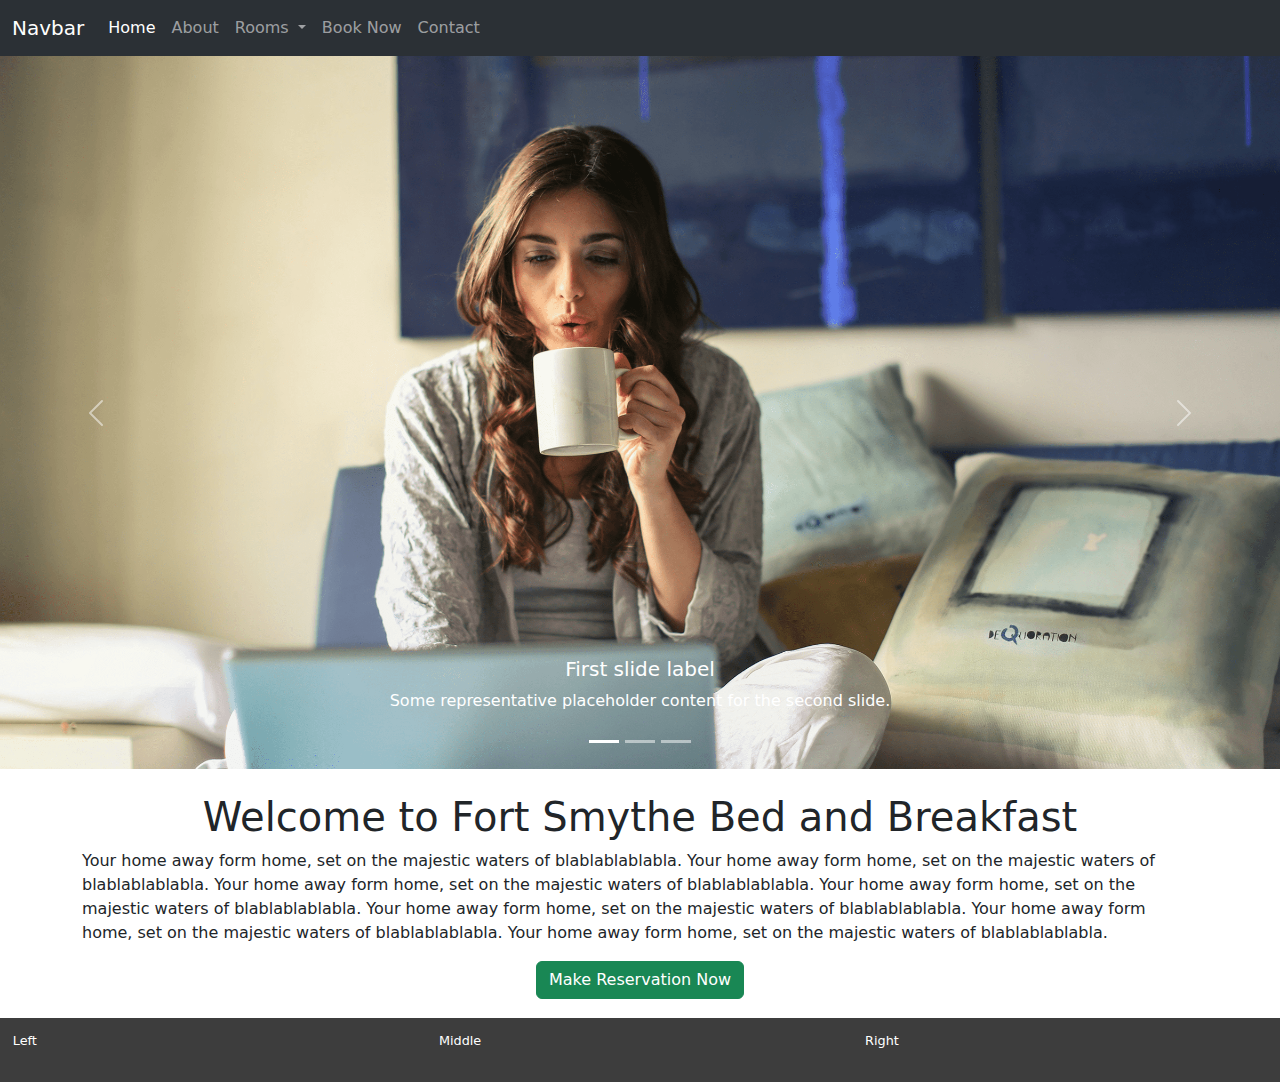
<file: bookings/static/index.html>
<!doctype html>
<html lang="en">

<head>
    <!-- Required meta tags -->
    <meta charset="utf-8">
    <meta name="viewport" content="width=device-width, initial-scale=1" shrink-to-fit="no">
    <title>My nice page</title>
    <link href="https://cdn.jsdelivr.net/npm/bootstrap@5.3.3/dist/css/bootstrap.min.css" rel="stylesheet"
        integrity="sha384-QWTKZyjpPEjISv5WaRU9OFeRpok6YctnYmDr5pNlyT2bRjXh0JMhjY6hW+ALEwIH" crossorigin="anonymous">
    <style>
        .my-footer {
            height: 5em;
            background-color: #3d3d3d;
            color: #FFFFFF;
            font-size: 80%;
            margin-top: 1.5em;
            padding: 1em;
        }
    </style>
</head>

<body>

    <nav class="navbar bg-dark navbar-expand-lg bg-body-tertiary" data-bs-theme="dark">
        <div class="container-fluid">
            <a class="navbar-brand" href="#">Navbar</a>
            <button class="navbar-toggler" type="button" data-bs-toggle="collapse"
                data-bs-target="#navbarSupportedContent" aria-controls="navbarSupportedContent" aria-expanded="false"
                aria-label="Toggle navigation">
                <span class="navbar-toggler-icon"></span>
            </button>
            <div class="collapse navbar-collapse" id="navbarSupportedContent">
                <ul class="navbar-nav me-auto mb-2 mb-lg-0">
                    <li class="nav-item">
                        <a class="nav-link active" aria-current="page" href="/">Home</a>
                    </li>
                    <li class="nav-item">
                        <a class="nav-link" href="/about">About</a>
                    </li>
                    <li class="nav-item dropdown">
                        <a class="nav-link dropdown-toggle" href="#" role="button" data-bs-toggle="dropdown"
                            aria-expanded="false">
                            Rooms
                        </a>
                        <ul class="dropdown-menu">
                            <li><a class="dropdown-item" href="/rooms/generals-quarters">Generals' Quarters</a></li>
                            <li><a class="dropdown-item" href="/rooms/majors-suite">Major's Suite</a></li>
                        </ul>
                    </li>
                    <li class="nav-item">
                        <a class="nav-link" href="/make-reservation" aria-disabled="true">Book Now</a>
                    </li>
                    <li class="nav-item">
                        <a class="nav-link" href="/contact" aria-disabled="true">Contact</a>
                    </li>
                </ul>
            </div>
        </div>
    </nav>

    <div id="main-carousel" class="carousel slide">

        <div class="carousel-indicators">
            <button type="button" data-bs-target="#main-carousel" data-bs-slide-to="0" class="active"
                aria-current="true" aria-label="Slide 1"></button>
            <button type="button" data-bs-target="#main-carousel" data-bs-slide-to="1" aria-label="Slide 2"></button>
            <button type="button" data-bs-target="#main-carousel" data-bs-slide-to="2" aria-label="Slide 3"></button>
        </div>


        <div class="carousel-inner">
            <div class="carousel-item active">
                <img src="images/woman-laptop.png" class="d-block w-100" alt="Woman and  laptop">
                <div class="carousel-caption d-none d-md-block">
                    <h5>First slide label</h5>
                    <p>Some representative placeholder content for the second slide.</p>
                </div>

            </div>
            <div class="carousel-item">
                <img src="images/tray.png" class="d-block w-100" alt="Tray and coffee">
                <div class="carousel-caption d-none d-md-block">
                    <h5>Second slide label</h5>
                    <p>Some representative placeholder content for the second slide.</p>
                </div>
            </div>
            <div class="carousel-item">
                <img src="images/outside.png" class="d-block w-100" alt="Outside">
                <div class="carousel-caption d-none d-md-block">
                    <h5>Third slide label</h5>
                    <p>Some representative placeholder content for the second slide.</p>
                </div>
            </div>
        </div>
        <button class="carousel-control-prev" type="button" data-bs-target="#main-carousel" data-bs-slide="prev">
            <span class="carousel-control-prev-icon" aria-hidden="true"></span>
            <span class="visually-hidden">Previous</span>
        </button>
        <button class="carousel-control-next" type="button" data-bs-target="#main-carousel" data-bs-slide="next">
            <span class="carousel-control-next-icon" aria-hidden="true"></span>
            <span class="visually-hidden">Next</span>
        </button>
    </div>

    <div class="container">
        <div class="row">
            <div class="col">
                <h1 class="text-center mt-4">Welcome to Fort Smythe Bed and Breakfast</h1>
                <p>Your home away form home, set on the majestic waters of blablablablabla.
                    Your home away form home, set on the majestic waters of blablablablabla.
                    Your home away form home, set on the majestic waters of blablablablabla.
                    Your home away form home, set on the majestic waters of blablablablabla.
                    Your home away form home, set on the majestic waters of blablablablabla.
                    Your home away form home, set on the majestic waters of blablablablabla.
                    Your home away form home, set on the majestic waters of blablablablabla.
                </p>
            </div>
        </div>

        <div class="row">
            <div class="col text-center">
                <a href="/make-reservation" class="btn btn-success">Make Reservation Now</a>
            </div>
        </div>
    </div>

    <div class="row my-footer">
        <div class="col">
            Left
        </div>

        <div class="col">
            Middle
        </div>

        <div class="col">
            Right
        </div>
    </div>

    <script src="https://cdn.jsdelivr.net/npm/bootstrap@5.3.3/dist/js/bootstrap.bundle.min.js"
        integrity="sha384-YvpcrYf0tY3lHB60NNkmXc5s9fDVZLESaAA55NDzOxhy9GkcIdslK1eN7N6jIeHz"
        crossorigin="anonymous"></script>
</body>

</html>
</file>
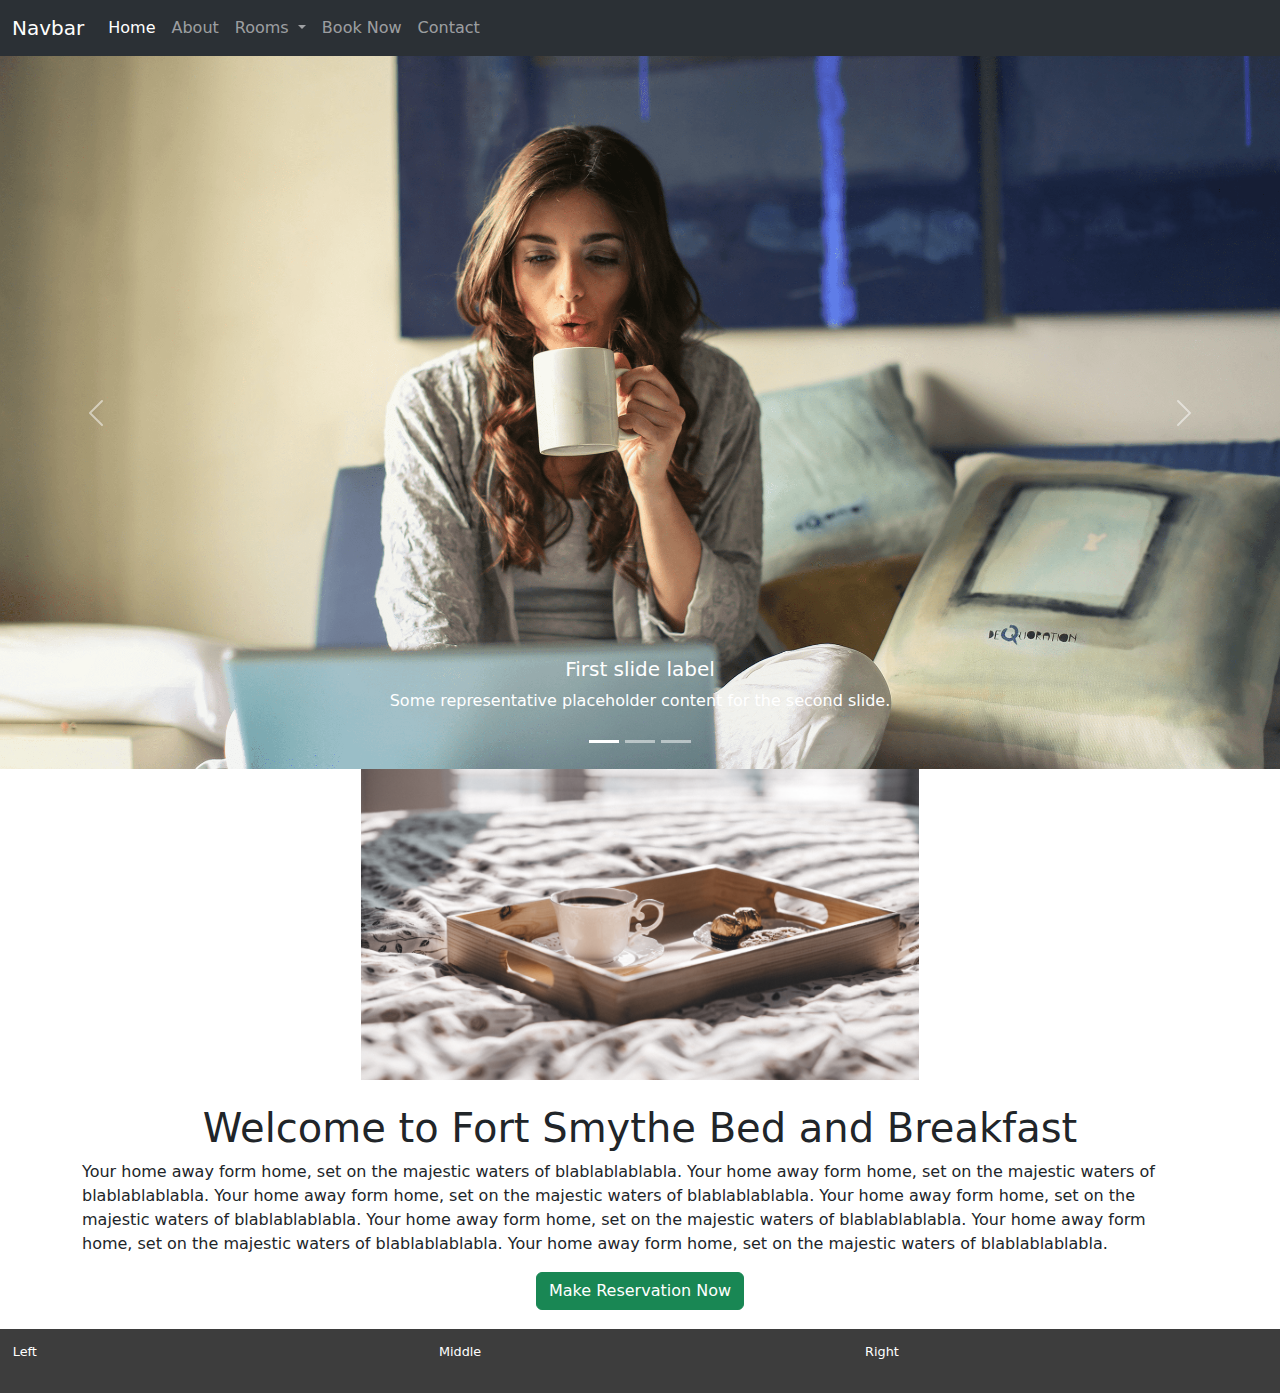
<file: bookings/working_html/index.html>
<!doctype html>
<html lang="en">

<head>
    <!-- Required meta tags -->
    <meta charset="utf-8">
    <meta name="viewport" content="width=device-width, initial-scale=1" shrink-to-fit="no">
    <title>My nice page</title>
    <link href="https://cdn.jsdelivr.net/npm/bootstrap@5.3.3/dist/css/bootstrap.min.css" rel="stylesheet"
        integrity="sha384-QWTKZyjpPEjISv5WaRU9OFeRpok6YctnYmDr5pNlyT2bRjXh0JMhjY6hW+ALEwIH" crossorigin="anonymous">
    <style>
        .my-footer {
            height: 5em;
            background-color: #3d3d3d;
            color: #FFFFFF;
            font-size: 80%;
            margin-top: 1.5em;
            padding: 1em;
        }

        .room-image {
            max-width: 50%;
        }
    </style>
</head>

<body>

    <nav class="navbar bg-dark navbar-expand-lg bg-body-tertiary" data-bs-theme="dark">
        <div class="container-fluid">
            <a class="navbar-brand" href="#">Navbar</a>
            <button class="navbar-toggler" type="button" data-bs-toggle="collapse"
                data-bs-target="#navbarSupportedContent" aria-controls="navbarSupportedContent" aria-expanded="false"
                aria-label="Toggle navigation">
                <span class="navbar-toggler-icon"></span>
            </button>
            <div class="collapse navbar-collapse" id="navbarSupportedContent">
                <ul class="navbar-nav me-auto mb-2 mb-lg-0">
                    <li class="nav-item">
                        <a class="nav-link active" aria-current="page" href="/">Home</a>
                    </li>
                    <li class="nav-item">
                        <a class="nav-link" href="about.html">About</a>
                    </li>
                    <li class="nav-item dropdown">
                        <a class="nav-link dropdown-toggle" href="#" role="button" data-bs-toggle="dropdown"
                            aria-expanded="false">
                            Rooms
                        </a>
                        <ul class="dropdown-menu">
                            <li><a class="dropdown-item" href="generals.html">Generals' Quarters</a></li>
                            <li><a class="dropdown-item" href="majors.html">Major's Suite</a></li>
                        </ul>
                    </li>
                    <li class="nav-item">
                        <a class="nav-link" href="reservation.html" aria-disabled="true">Book Now</a>
                    </li>
                    <li class="nav-item">
                        <a class="nav-link" href="contact.html" aria-disabled="true">Contact</a>
                    </li>
                </ul>
            </div>
        </div>
    </nav>

    <div id="main-carousel" class="carousel slide carousel-fade">
        <div class="carousel-indicators">
            <button type="button" data-bs-target="#main-carousel" data-bs-slide-to="0" class="active"
                aria-current="true" aria-label="Slide 1"></button>
            <button type="button" data-bs-target="#main-carousel" data-bs-slide-to="1" aria-label="Slide 2"></button>
            <button type="button" data-bs-target="#main-carousel" data-bs-slide-to="2" aria-label="Slide 3"></button>
        </div>


        <div class="carousel-inner">
            <div class="carousel-item active">
                <img src="static/images/woman-laptop.png" class="d-block w-100" alt="Woman and  laptop">
                <div class="carousel-caption d-none d-md-block">
                    <h5>First slide label</h5>
                    <p>Some representative placeholder content for the second slide.</p>
                </div>

            </div>
            <div class="carousel-item">
                <img src="static/images/tray.png" class="d-block w-100" alt="Tray and coffee">
                <div class="carousel-caption d-none d-md-block">
                    <h5>Second slide label</h5>
                    <p>Some representative placeholder content for the second slide.</p>
                </div>
            </div>
            <div class="carousel-item">
                <img src="static/images/outside.png" class="d-block w-100" alt="Outside">
                <div class="carousel-caption d-none d-md-block">
                    <h5>Third slide label</h5>
                    <p>Some representative placeholder content for the second slide.</p>
                </div>
            </div>
        </div>
        <button class="carousel-control-prev" type="button" data-bs-target="#main-carousel" data-bs-slide="prev">
            <span class="carousel-control-prev-icon" aria-hidden="true"></span>
            <span class="visually-hidden">Previous</span>
        </button>
        <button class="carousel-control-next" type="button" data-bs-target="#main-carousel" data-bs-slide="next">
            <span class="carousel-control-next-icon" aria-hidden="true"></span>
            <span class="visually-hidden">Next</span>
        </button>
    </div>

    <div class="container">
        <div class="row">
            <div class="col">
                <img src="static/images/tray.png" class="img-fluid mx-auto d-block room-image" alt="room image">
            </div>
        </div>

        <div class="row">
            <div class="col">
                <h1 class="text-center mt-4">Welcome to Fort Smythe Bed and Breakfast</h1>
                <p>Your home away form home, set on the majestic waters of blablablablabla.
                    Your home away form home, set on the majestic waters of blablablablabla.
                    Your home away form home, set on the majestic waters of blablablablabla.
                    Your home away form home, set on the majestic waters of blablablablabla.
                    Your home away form home, set on the majestic waters of blablablablabla.
                    Your home away form home, set on the majestic waters of blablablablabla.
                    Your home away form home, set on the majestic waters of blablablablabla.
                </p>
            </div>
        </div>

        <div class="row">
            <div class="col text-center">
                <a href="/make-reservation" class="btn btn-success">Make Reservation Now</a>
            </div>
        </div>
    </div>

    <div class="row my-footer">
        <div class="col">
            Left
        </div>

        <div class="col">
            Middle
        </div>

        <div class="col">
            Right
        </div>
    </div>

    <script src="https://cdn.jsdelivr.net/npm/bootstrap@5.3.3/dist/js/bootstrap.bundle.min.js"
        integrity="sha384-YvpcrYf0tY3lHB60NNkmXc5s9fDVZLESaAA55NDzOxhy9GkcIdslK1eN7N6jIeHz"
        crossorigin="anonymous"></script>
</body>

</html>
</file>
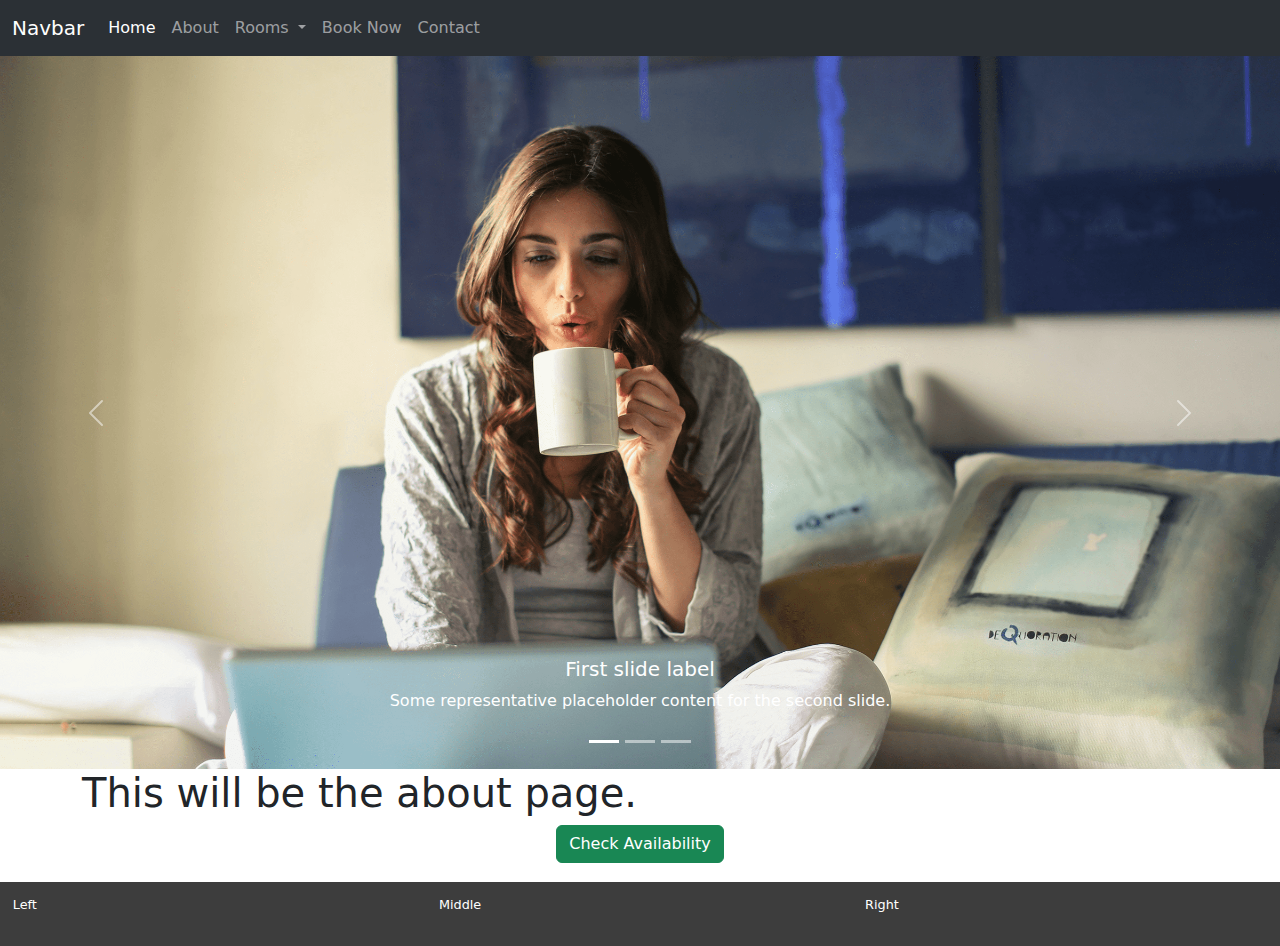
<file: bookings/working_html/about.html>
<!doctype html>
<html lang="en">

<head>
    <!-- Required meta tags -->
    <meta charset="utf-8">
    <meta name="viewport" content="width=device-width, initial-scale=1" shrink-to-fit="no">
    <title>My nice page</title>
    <link href="https://cdn.jsdelivr.net/npm/bootstrap@5.3.3/dist/css/bootstrap.min.css" rel="stylesheet"
        integrity="sha384-QWTKZyjpPEjISv5WaRU9OFeRpok6YctnYmDr5pNlyT2bRjXh0JMhjY6hW+ALEwIH" crossorigin="anonymous">
    <style>
        .my-footer {
            height: 5em;
            background-color: #3d3d3d;
            color: #FFFFFF;
            font-size: 80%;
            margin-top: 1.5em;
            padding: 1em;
        }

        .room-image {
            max-width: 50%;
        }
    </style>
</head>

<body>

    <nav class="navbar bg-dark navbar-expand-lg bg-body-tertiary" data-bs-theme="dark">
        <div class="container-fluid">
            <a class="navbar-brand" href="#">Navbar</a>
            <button class="navbar-toggler" type="button" data-bs-toggle="collapse"
                data-bs-target="#navbarSupportedContent" aria-controls="navbarSupportedContent" aria-expanded="false"
                aria-label="Toggle navigation">
                <span class="navbar-toggler-icon"></span>
            </button>
            <div class="collapse navbar-collapse" id="navbarSupportedContent">
                <ul class="navbar-nav me-auto mb-2 mb-lg-0">
                    <li class="nav-item">
                        <a class="nav-link active" aria-current="page" href="/">Home</a>
                    </li>
                    <li class="nav-item">
                        <a class="nav-link" href="about.html">About</a>
                    </li>
                    <li class="nav-item dropdown">
                        <a class="nav-link dropdown-toggle" href="#" role="button" data-bs-toggle="dropdown"
                            aria-expanded="false">
                            Rooms
                        </a>
                        <ul class="dropdown-menu">
                            <li><a class="dropdown-item" href="generals.html">Generals' Quarters</a></li>
                            <li><a class="dropdown-item" href="majors.html">Major's Suite</a></li>
                        </ul>
                    </li>
                    <li class="nav-item">
                        <a class="nav-link" href="reservation.html" aria-disabled="true">Book Now</a>
                    </li>
                    <li class="nav-item">
                        <a class="nav-link" href="contact.html" aria-disabled="true">Contact</a>
                    </li>
                </ul>
            </div>
        </div>
    </nav>

    <div id="main-carousel" class="carousel slide carousel-fade">
        <div class="carousel-indicators">
            <button type="button" data-bs-target="#main-carousel" data-bs-slide-to="0" class="active"
                aria-current="true" aria-label="Slide 1"></button>
            <button type="button" data-bs-target="#main-carousel" data-bs-slide-to="1" aria-label="Slide 2"></button>
            <button type="button" data-bs-target="#main-carousel" data-bs-slide-to="2" aria-label="Slide 3"></button>
        </div>


        <div class="carousel-inner">
            <div class="carousel-item active">
                <img src="static/images/woman-laptop.png" class="d-block w-100" alt="Woman and  laptop">
                <div class="carousel-caption d-none d-md-block">
                    <h5>First slide label</h5>
                    <p>Some representative placeholder content for the second slide.</p>
                </div>

            </div>
            <div class="carousel-item">
                <img src="static/images/tray.png" class="d-block w-100" alt="Tray and coffee">
                <div class="carousel-caption d-none d-md-block">
                    <h5>Second slide label</h5>
                    <p>Some representative placeholder content for the second slide.</p>
                </div>
            </div>
            <div class="carousel-item">
                <img src="static/images/outside.png" class="d-block w-100" alt="Outside">
                <div class="carousel-caption d-none d-md-block">
                    <h5>Third slide label</h5>
                    <p>Some representative placeholder content for the second slide.</p>
                </div>
            </div>
        </div>
        <button class="carousel-control-prev" type="button" data-bs-target="#main-carousel" data-bs-slide="prev">
            <span class="carousel-control-prev-icon" aria-hidden="true"></span>
            <span class="visually-hidden">Previous</span>
        </button>
        <button class="carousel-control-next" type="button" data-bs-target="#main-carousel" data-bs-slide="next">
            <span class="carousel-control-next-icon" aria-hidden="true"></span>
            <span class="visually-hidden">Next</span>
        </button>
    </div>

    <div class="container">
        <div class="row">
            <div class="col">
                <h1>This will be the about page.</h1>
            </div>
        </div>

        <div class="row">
            <div class="col text-center">
                <a href="/make-reservation-ms" class="btn btn-success">Check Availability</a>
            </div>
        </div>
    </div>

    <div class="row my-footer">
        <div class="col">
            Left
        </div>

        <div class="col">
            Middle
        </div>

        <div class="col">
            Right
        </div>
    </div>

    <script src="https://cdn.jsdelivr.net/npm/bootstrap@5.3.3/dist/js/bootstrap.bundle.min.js"
        integrity="sha384-YvpcrYf0tY3lHB60NNkmXc5s9fDVZLESaAA55NDzOxhy9GkcIdslK1eN7N6jIeHz"
        crossorigin="anonymous"></script>
</body>

</html>
</file>
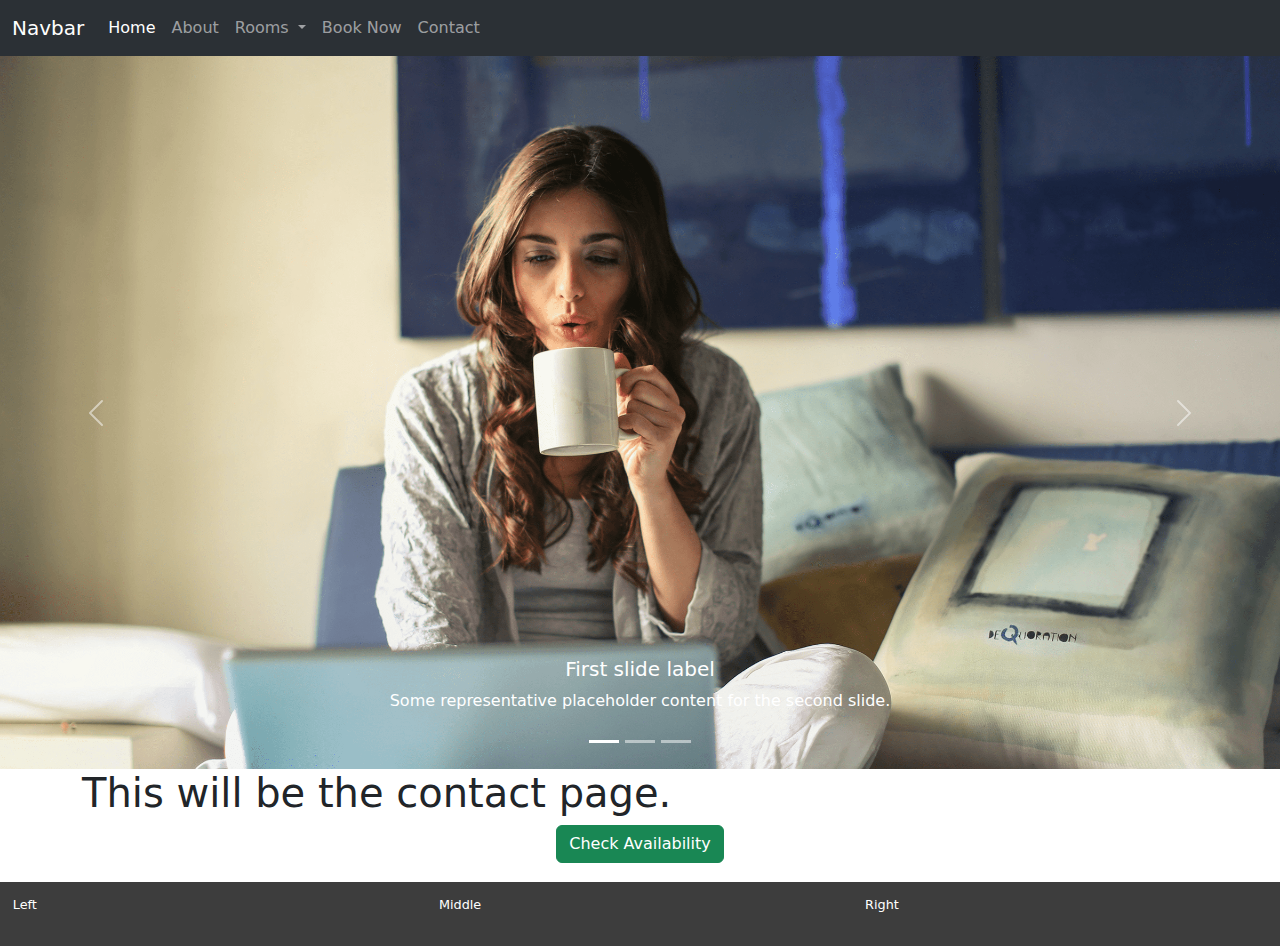
<file: bookings/working_html/contact.html>
<!doctype html>
<html lang="en">

<head>
    <!-- Required meta tags -->
    <meta charset="utf-8">
    <meta name="viewport" content="width=device-width, initial-scale=1" shrink-to-fit="no">
    <title>My nice page</title>
    <link href="https://cdn.jsdelivr.net/npm/bootstrap@5.3.3/dist/css/bootstrap.min.css" rel="stylesheet"
        integrity="sha384-QWTKZyjpPEjISv5WaRU9OFeRpok6YctnYmDr5pNlyT2bRjXh0JMhjY6hW+ALEwIH" crossorigin="anonymous">
    <style>
        .my-footer {
            height: 5em;
            background-color: #3d3d3d;
            color: #FFFFFF;
            font-size: 80%;
            margin-top: 1.5em;
            padding: 1em;
        }

        .room-image {
            max-width: 50%;
        }
    </style>
</head>

<body>

    <nav class="navbar bg-dark navbar-expand-lg bg-body-tertiary" data-bs-theme="dark">
        <div class="container-fluid">
            <a class="navbar-brand" href="#">Navbar</a>
            <button class="navbar-toggler" type="button" data-bs-toggle="collapse"
                data-bs-target="#navbarSupportedContent" aria-controls="navbarSupportedContent" aria-expanded="false"
                aria-label="Toggle navigation">
                <span class="navbar-toggler-icon"></span>
            </button>
            <div class="collapse navbar-collapse" id="navbarSupportedContent">
                <ul class="navbar-nav me-auto mb-2 mb-lg-0">
                    <li class="nav-item">
                        <a class="nav-link active" aria-current="page" href="/">Home</a>
                    </li>
                    <li class="nav-item">
                        <a class="nav-link" href="about.html">About</a>
                    </li>
                    <li class="nav-item dropdown">
                        <a class="nav-link dropdown-toggle" href="#" role="button" data-bs-toggle="dropdown"
                            aria-expanded="false">
                            Rooms
                        </a>
                        <ul class="dropdown-menu">
                            <li><a class="dropdown-item" href="generals.html">Generals' Quarters</a></li>
                            <li><a class="dropdown-item" href="majors.html">Major's Suite</a></li>
                        </ul>
                    </li>
                    <li class="nav-item">
                        <a class="nav-link" href="reservation.html" aria-disabled="true">Book Now</a>
                    </li>
                    <li class="nav-item">
                        <a class="nav-link" href="contact.html" aria-disabled="true">Contact</a>
                    </li>
                </ul>
            </div>
        </div>
    </nav>

    <div id="main-carousel" class="carousel slide carousel-fade">
        <div class="carousel-indicators">
            <button type="button" data-bs-target="#main-carousel" data-bs-slide-to="0" class="active"
                aria-current="true" aria-label="Slide 1"></button>
            <button type="button" data-bs-target="#main-carousel" data-bs-slide-to="1" aria-label="Slide 2"></button>
            <button type="button" data-bs-target="#main-carousel" data-bs-slide-to="2" aria-label="Slide 3"></button>
        </div>


        <div class="carousel-inner">
            <div class="carousel-item active">
                <img src="static/images/woman-laptop.png" class="d-block w-100" alt="Woman and  laptop">
                <div class="carousel-caption d-none d-md-block">
                    <h5>First slide label</h5>
                    <p>Some representative placeholder content for the second slide.</p>
                </div>

            </div>
            <div class="carousel-item">
                <img src="static/images/tray.png" class="d-block w-100" alt="Tray and coffee">
                <div class="carousel-caption d-none d-md-block">
                    <h5>Second slide label</h5>
                    <p>Some representative placeholder content for the second slide.</p>
                </div>
            </div>
            <div class="carousel-item">
                <img src="static/images/outside.png" class="d-block w-100" alt="Outside">
                <div class="carousel-caption d-none d-md-block">
                    <h5>Third slide label</h5>
                    <p>Some representative placeholder content for the second slide.</p>
                </div>
            </div>
        </div>
        <button class="carousel-control-prev" type="button" data-bs-target="#main-carousel" data-bs-slide="prev">
            <span class="carousel-control-prev-icon" aria-hidden="true"></span>
            <span class="visually-hidden">Previous</span>
        </button>
        <button class="carousel-control-next" type="button" data-bs-target="#main-carousel" data-bs-slide="next">
            <span class="carousel-control-next-icon" aria-hidden="true"></span>
            <span class="visually-hidden">Next</span>
        </button>
    </div>

    <div class="container">
        <div class="row">
            <div class="col">
                <h1>This will be the contact page.</h1>
            </div>
        </div>

        <div class="row">
            <div class="col text-center">
                <a href="/make-reservation-ms" class="btn btn-success">Check Availability</a>
            </div>
        </div>
    </div>

    <div class="row my-footer">
        <div class="col">
            Left
        </div>

        <div class="col">
            Middle
        </div>

        <div class="col">
            Right
        </div>
    </div>

    <script src="https://cdn.jsdelivr.net/npm/bootstrap@5.3.3/dist/js/bootstrap.bundle.min.js"
        integrity="sha384-YvpcrYf0tY3lHB60NNkmXc5s9fDVZLESaAA55NDzOxhy9GkcIdslK1eN7N6jIeHz"
        crossorigin="anonymous"></script>
</body>

</html>
</file>
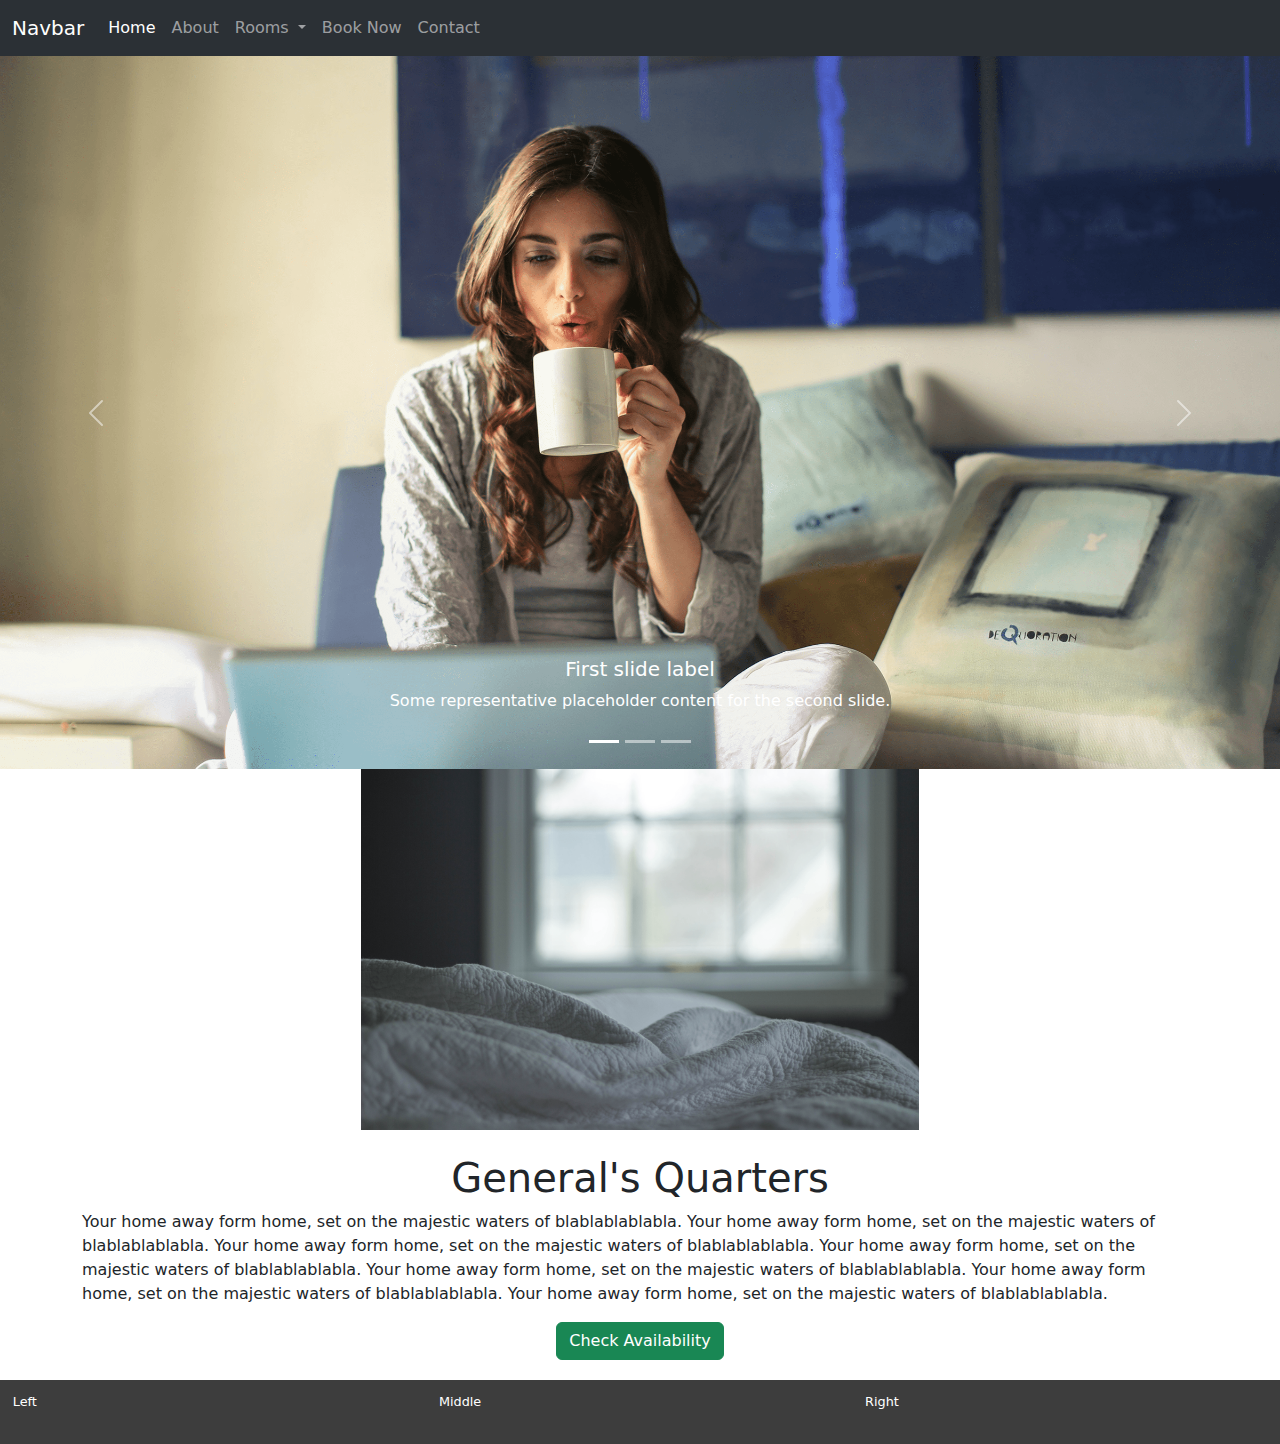
<file: bookings/working_html/generals.html>
<!doctype html>
<html lang="en">

<head>
    <!-- Required meta tags -->
    <meta charset="utf-8">
    <meta name="viewport" content="width=device-width, initial-scale=1" shrink-to-fit="no">
    <title>My nice page</title>
    <link href="https://cdn.jsdelivr.net/npm/bootstrap@5.3.3/dist/css/bootstrap.min.css" rel="stylesheet"
        integrity="sha384-QWTKZyjpPEjISv5WaRU9OFeRpok6YctnYmDr5pNlyT2bRjXh0JMhjY6hW+ALEwIH" crossorigin="anonymous">
    <style>
        .my-footer {
            height: 5em;
            background-color: #3d3d3d;
            color: #FFFFFF;
            font-size: 80%;
            margin-top: 1.5em;
            padding: 1em;
        }

        .room-image {
            max-width: 50%;
        }
    </style>
</head>

<body>

    <nav class="navbar bg-dark navbar-expand-lg bg-body-tertiary" data-bs-theme="dark">
        <div class="container-fluid">
            <a class="navbar-brand" href="#">Navbar</a>
            <button class="navbar-toggler" type="button" data-bs-toggle="collapse"
                data-bs-target="#navbarSupportedContent" aria-controls="navbarSupportedContent" aria-expanded="false"
                aria-label="Toggle navigation">
                <span class="navbar-toggler-icon"></span>
            </button>
            <div class="collapse navbar-collapse" id="navbarSupportedContent">
                <ul class="navbar-nav me-auto mb-2 mb-lg-0">
                    <li class="nav-item">
                        <a class="nav-link active" aria-current="page" href="/">Home</a>
                    </li>
                    <li class="nav-item">
                        <a class="nav-link" href="about.html">About</a>
                    </li>
                    <li class="nav-item dropdown">
                        <a class="nav-link dropdown-toggle" href="#" role="button" data-bs-toggle="dropdown"
                            aria-expanded="false">
                            Rooms
                        </a>
                        <ul class="dropdown-menu">
                            <li><a class="dropdown-item" href="generals.html">Generals' Quarters</a></li>
                            <li><a class="dropdown-item" href="majors.html">Major's Suite</a></li>
                        </ul>
                    </li>
                    <li class="nav-item">
                        <a class="nav-link" href="reservation.html" aria-disabled="true">Book Now</a>
                    </li>
                    <li class="nav-item">
                        <a class="nav-link" href="contact.html" aria-disabled="true">Contact</a>
                    </li>
                </ul>
            </div>
        </div>
    </nav>

    <div id="main-carousel" class="carousel slide carousel-fade">
        <div class="carousel-indicators">
            <button type="button" data-bs-target="#main-carousel" data-bs-slide-to="0" class="active"
                aria-current="true" aria-label="Slide 1"></button>
            <button type="button" data-bs-target="#main-carousel" data-bs-slide-to="1" aria-label="Slide 2"></button>
            <button type="button" data-bs-target="#main-carousel" data-bs-slide-to="2" aria-label="Slide 3"></button>
        </div>


        <div class="carousel-inner">
            <div class="carousel-item active">
                <img src="static/images/woman-laptop.png" class="d-block w-100" alt="Woman and  laptop">
                <div class="carousel-caption d-none d-md-block">
                    <h5>First slide label</h5>
                    <p>Some representative placeholder content for the second slide.</p>
                </div>

            </div>
            <div class="carousel-item">
                <img src="static/images/tray.png" class="d-block w-100" alt="Tray and coffee">
                <div class="carousel-caption d-none d-md-block">
                    <h5>Second slide label</h5>
                    <p>Some representative placeholder content for the second slide.</p>
                </div>
            </div>
            <div class="carousel-item">
                <img src="static/images/outside.png" class="d-block w-100" alt="Outside">
                <div class="carousel-caption d-none d-md-block">
                    <h5>Third slide label</h5>
                    <p>Some representative placeholder content for the second slide.</p>
                </div>
            </div>
        </div>
        <button class="carousel-control-prev" type="button" data-bs-target="#main-carousel" data-bs-slide="prev">
            <span class="carousel-control-prev-icon" aria-hidden="true"></span>
            <span class="visually-hidden">Previous</span>
        </button>
        <button class="carousel-control-next" type="button" data-bs-target="#main-carousel" data-bs-slide="next">
            <span class="carousel-control-next-icon" aria-hidden="true"></span>
            <span class="visually-hidden">Next</span>
        </button>
    </div>

    <div class="container">
        <div class="row">
            <div class="col">
                <img src="static/images/generals-quarters.png" class="img-fluid mx-auto d-block room-image" alt="room image">
            </div>
        </div>

        <div class="row">
            <div class="col">
                <h1 class="text-center mt-4">General's Quarters</h1>
                <p>Your home away form home, set on the majestic waters of blablablablabla.
                    Your home away form home, set on the majestic waters of blablablablabla.
                    Your home away form home, set on the majestic waters of blablablablabla.
                    Your home away form home, set on the majestic waters of blablablablabla.
                    Your home away form home, set on the majestic waters of blablablablabla.
                    Your home away form home, set on the majestic waters of blablablablabla.
                    Your home away form home, set on the majestic waters of blablablablabla.
                </p>
            </div>
        </div>

        <div class="row">
            <div class="col text-center">
                <a href="/make-reservation-gq" class="btn btn-success">Check Availability</a>
            </div>
        </div>
    </div>

    <div class="row my-footer">
        <div class="col">
            Left
        </div>

        <div class="col">
            Middle
        </div>

        <div class="col">
            Right
        </div>
    </div>

    <script src="https://cdn.jsdelivr.net/npm/bootstrap@5.3.3/dist/js/bootstrap.bundle.min.js"
        integrity="sha384-YvpcrYf0tY3lHB60NNkmXc5s9fDVZLESaAA55NDzOxhy9GkcIdslK1eN7N6jIeHz"
        crossorigin="anonymous"></script>
</body>

</html>
</file>
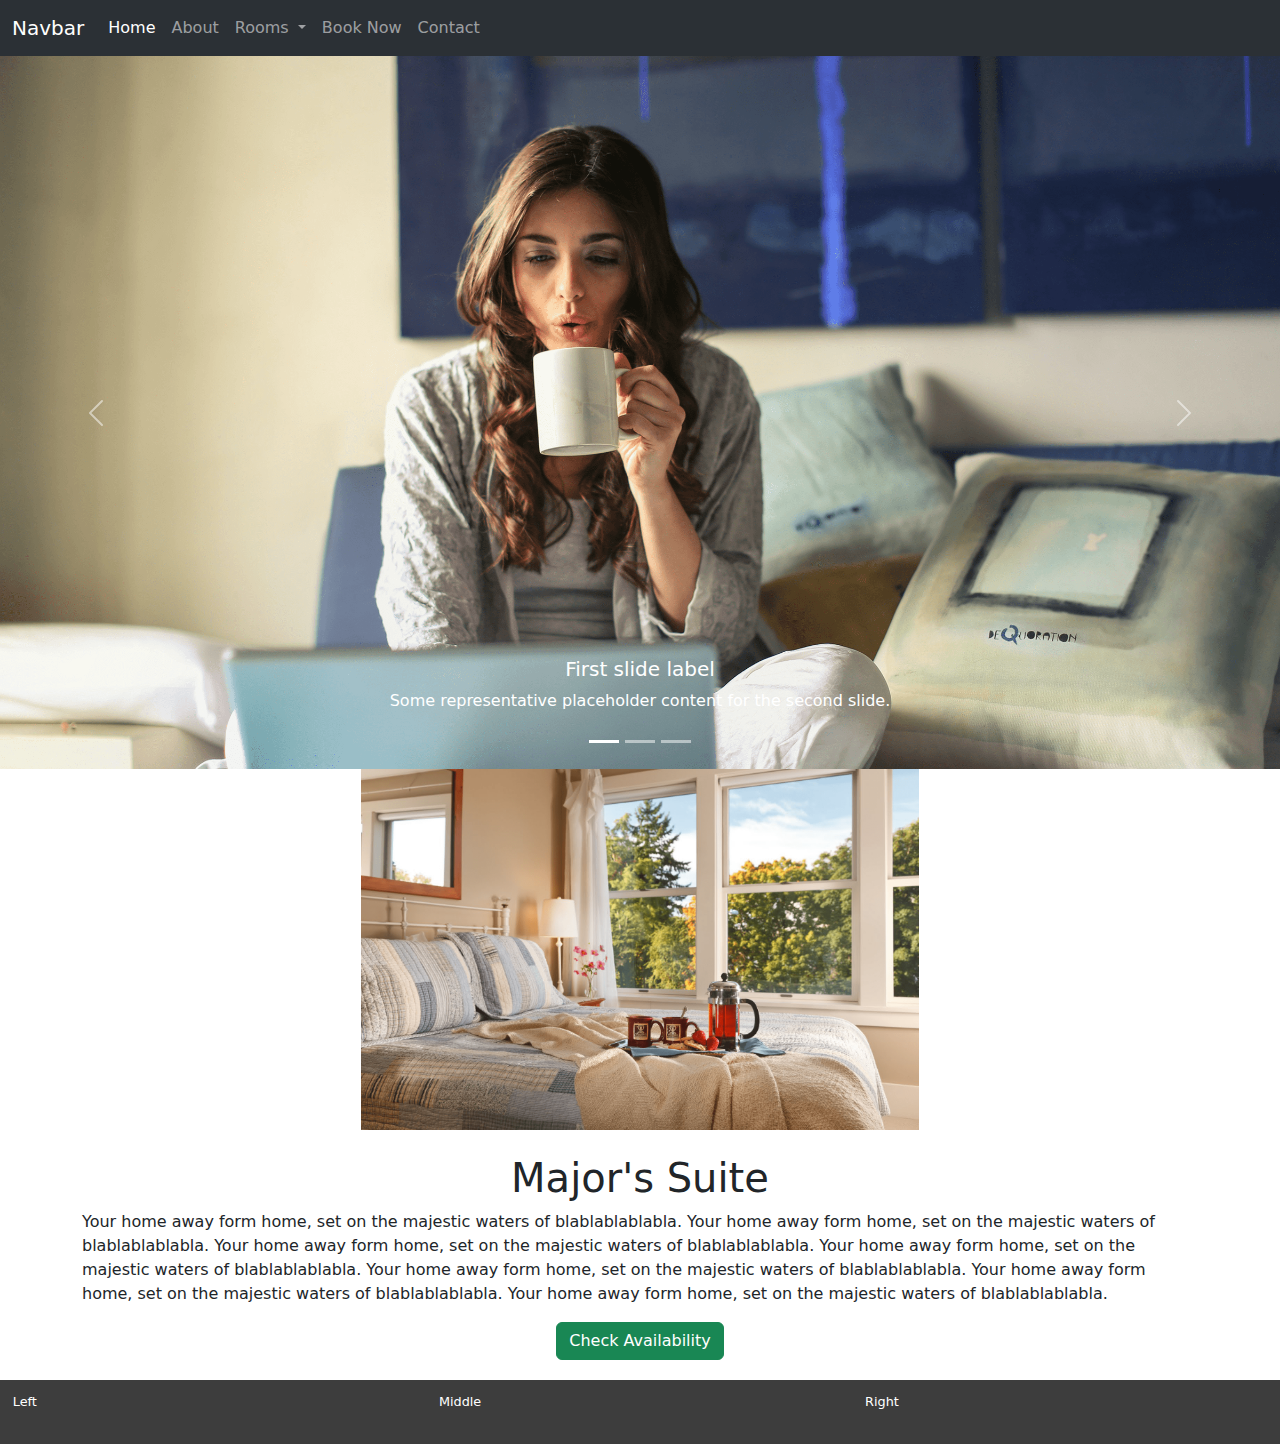
<file: bookings/working_html/majors.html>
<!doctype html>
<html lang="en">

<head>
    <!-- Required meta tags -->
    <meta charset="utf-8">
    <meta name="viewport" content="width=device-width, initial-scale=1" shrink-to-fit="no">
    <title>My nice page</title>
    <link href="https://cdn.jsdelivr.net/npm/bootstrap@5.3.3/dist/css/bootstrap.min.css" rel="stylesheet"
        integrity="sha384-QWTKZyjpPEjISv5WaRU9OFeRpok6YctnYmDr5pNlyT2bRjXh0JMhjY6hW+ALEwIH" crossorigin="anonymous">
    <style>
        .my-footer {
            height: 5em;
            background-color: #3d3d3d;
            color: #FFFFFF;
            font-size: 80%;
            margin-top: 1.5em;
            padding: 1em;
        }

        .room-image {
            max-width: 50%;
        }
    </style>
</head>

<body>

    <nav class="navbar bg-dark navbar-expand-lg bg-body-tertiary" data-bs-theme="dark">
        <div class="container-fluid">
            <a class="navbar-brand" href="#">Navbar</a>
            <button class="navbar-toggler" type="button" data-bs-toggle="collapse"
                data-bs-target="#navbarSupportedContent" aria-controls="navbarSupportedContent" aria-expanded="false"
                aria-label="Toggle navigation">
                <span class="navbar-toggler-icon"></span>
            </button>
            <div class="collapse navbar-collapse" id="navbarSupportedContent">
                <ul class="navbar-nav me-auto mb-2 mb-lg-0">
                    <li class="nav-item">
                        <a class="nav-link active" aria-current="page" href="/">Home</a>
                    </li>
                    <li class="nav-item">
                        <a class="nav-link" href="about.html">About</a>
                    </li>
                    <li class="nav-item dropdown">
                        <a class="nav-link dropdown-toggle" href="#" role="button" data-bs-toggle="dropdown"
                            aria-expanded="false">
                            Rooms
                        </a>
                        <ul class="dropdown-menu">
                            <li><a class="dropdown-item" href="generals.html">Generals' Quarters</a></li>
                            <li><a class="dropdown-item" href="majors.html">Major's Suite</a></li>
                        </ul>
                    </li>
                    <li class="nav-item">
                        <a class="nav-link" href="reservation.html" aria-disabled="true">Book Now</a>
                    </li>
                    <li class="nav-item">
                        <a class="nav-link" href="contact.html" aria-disabled="true">Contact</a>
                    </li>
                </ul>
            </div>
        </div>
    </nav>

    <div id="main-carousel" class="carousel slide carousel-fade">
        <div class="carousel-indicators">
            <button type="button" data-bs-target="#main-carousel" data-bs-slide-to="0" class="active"
                aria-current="true" aria-label="Slide 1"></button>
            <button type="button" data-bs-target="#main-carousel" data-bs-slide-to="1" aria-label="Slide 2"></button>
            <button type="button" data-bs-target="#main-carousel" data-bs-slide-to="2" aria-label="Slide 3"></button>
        </div>


        <div class="carousel-inner">
            <div class="carousel-item active">
                <img src="static/images/woman-laptop.png" class="d-block w-100" alt="Woman and  laptop">
                <div class="carousel-caption d-none d-md-block">
                    <h5>First slide label</h5>
                    <p>Some representative placeholder content for the second slide.</p>
                </div>

            </div>
            <div class="carousel-item">
                <img src="static/images/tray.png" class="d-block w-100" alt="Tray and coffee">
                <div class="carousel-caption d-none d-md-block">
                    <h5>Second slide label</h5>
                    <p>Some representative placeholder content for the second slide.</p>
                </div>
            </div>
            <div class="carousel-item">
                <img src="static/images/outside.png" class="d-block w-100" alt="Outside">
                <div class="carousel-caption d-none d-md-block">
                    <h5>Third slide label</h5>
                    <p>Some representative placeholder content for the second slide.</p>
                </div>
            </div>
        </div>
        <button class="carousel-control-prev" type="button" data-bs-target="#main-carousel" data-bs-slide="prev">
            <span class="carousel-control-prev-icon" aria-hidden="true"></span>
            <span class="visually-hidden">Previous</span>
        </button>
        <button class="carousel-control-next" type="button" data-bs-target="#main-carousel" data-bs-slide="next">
            <span class="carousel-control-next-icon" aria-hidden="true"></span>
            <span class="visually-hidden">Next</span>
        </button>
    </div>

    <div class="container">
        <div class="row">
            <div class="col">
                <img src="static/images/majors-suite.png" class="img-fluid mx-auto d-block room-image" alt="room image">
            </div>
        </div>

        <div class="row">
            <div class="col">
                <h1 class="text-center mt-4">Major's Suite</h1>
                <p>Your home away form home, set on the majestic waters of blablablablabla.
                    Your home away form home, set on the majestic waters of blablablablabla.
                    Your home away form home, set on the majestic waters of blablablablabla.
                    Your home away form home, set on the majestic waters of blablablablabla.
                    Your home away form home, set on the majestic waters of blablablablabla.
                    Your home away form home, set on the majestic waters of blablablablabla.
                    Your home away form home, set on the majestic waters of blablablablabla.
                </p>
            </div>
        </div>

        <div class="row">
            <div class="col text-center">
                <a href="/make-reservation-ms" class="btn btn-success">Check Availability</a>
            </div>
        </div>
    </div>

    <div class="row my-footer">
        <div class="col">
            Left
        </div>

        <div class="col">
            Middle
        </div>

        <div class="col">
            Right
        </div>
    </div>

    <script src="https://cdn.jsdelivr.net/npm/bootstrap@5.3.3/dist/js/bootstrap.bundle.min.js"
        integrity="sha384-YvpcrYf0tY3lHB60NNkmXc5s9fDVZLESaAA55NDzOxhy9GkcIdslK1eN7N6jIeHz"
        crossorigin="anonymous"></script>
</body>

</html>
</file>
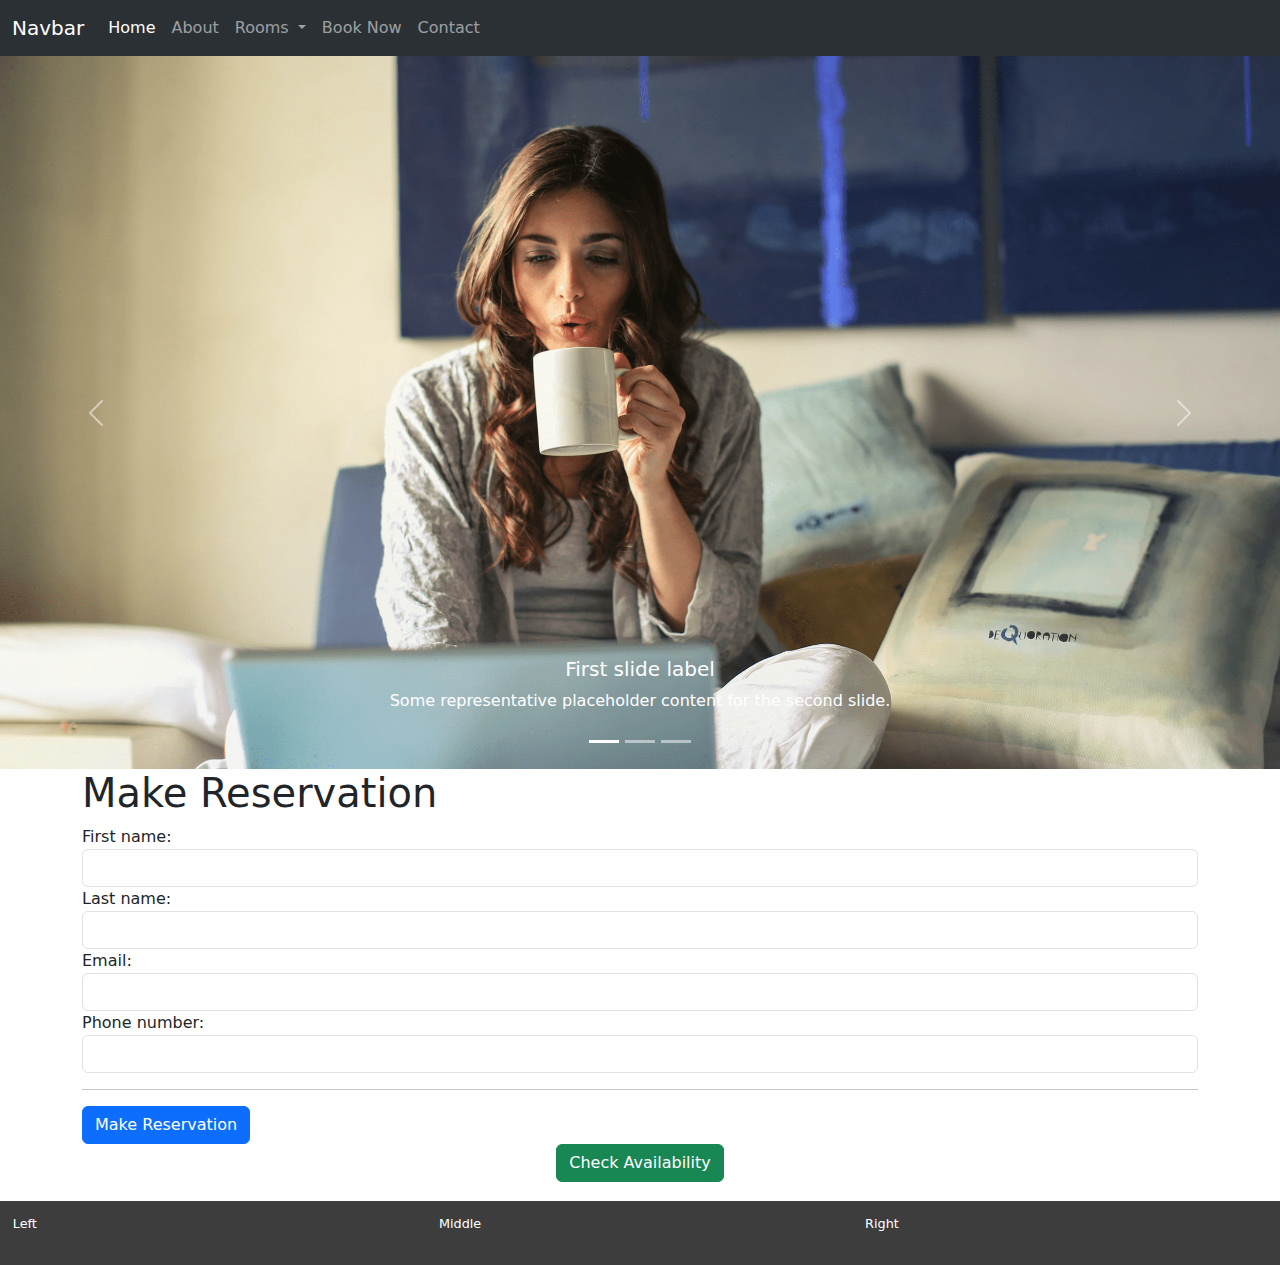
<file: bookings/working_html/make-reservation.html>
<!doctype html>
<html lang="en">

<head>
    <!-- Required meta tags -->
    <meta charset="utf-8">
    <meta name="viewport" content="width=device-width, initial-scale=1" shrink-to-fit="no">
    <title>My nice page</title>
    <link href="https://cdn.jsdelivr.net/npm/bootstrap@5.3.3/dist/css/bootstrap.min.css" rel="stylesheet"
        integrity="sha384-QWTKZyjpPEjISv5WaRU9OFeRpok6YctnYmDr5pNlyT2bRjXh0JMhjY6hW+ALEwIH" crossorigin="anonymous">
    <style>
        .my-footer {
            height: 5em;
            background-color: #3d3d3d;
            color: #FFFFFF;
            font-size: 80%;
            margin-top: 1.5em;
            padding: 1em;
        }

        .room-image {
            max-width: 50%;
        }
    </style>
</head>

<body>

    <nav class="navbar bg-dark navbar-expand-lg bg-body-tertiary" data-bs-theme="dark">
        <div class="container-fluid">
            <a class="navbar-brand" href="#">Navbar</a>
            <button class="navbar-toggler" type="button" data-bs-toggle="collapse"
                data-bs-target="#navbarSupportedContent" aria-controls="navbarSupportedContent" aria-expanded="false"
                aria-label="Toggle navigation">
                <span class="navbar-toggler-icon"></span>
            </button>
            <div class="collapse navbar-collapse" id="navbarSupportedContent">
                <ul class="navbar-nav me-auto mb-2 mb-lg-0">
                    <li class="nav-item">
                        <a class="nav-link active" aria-current="page" href="/">Home</a>
                    </li>
                    <li class="nav-item">
                        <a class="nav-link" href="about.html">About</a>
                    </li>
                    <li class="nav-item dropdown">
                        <a class="nav-link dropdown-toggle" href="#" role="button" data-bs-toggle="dropdown"
                            aria-expanded="false">
                            Rooms
                        </a>
                        <ul class="dropdown-menu">
                            <li><a class="dropdown-item" href="generals.html">Generals' Quarters</a></li>
                            <li><a class="dropdown-item" href="majors.html">Major's Suite</a></li>
                        </ul>
                    </li>
                    <li class="nav-item">
                        <a class="nav-link" href="reservation.html" aria-disabled="true">Book Now</a>
                    </li>
                    <li class="nav-item">
                        <a class="nav-link" href="contact.html" aria-disabled="true">Contact</a>
                    </li>
                </ul>
            </div>
        </div>
    </nav>

    <div id="main-carousel" class="carousel slide carousel-fade">
        <div class="carousel-indicators">
            <button type="button" data-bs-target="#main-carousel" data-bs-slide-to="0" class="active"
                aria-current="true" aria-label="Slide 1"></button>
            <button type="button" data-bs-target="#main-carousel" data-bs-slide-to="1" aria-label="Slide 2"></button>
            <button type="button" data-bs-target="#main-carousel" data-bs-slide-to="2" aria-label="Slide 3"></button>
        </div>


        <div class="carousel-inner">
            <div class="carousel-item active">
                <img src="static/images/woman-laptop.png" class="d-block w-100" alt="Woman and  laptop">
                <div class="carousel-caption d-none d-md-block">
                    <h5>First slide label</h5>
                    <p>Some representative placeholder content for the second slide.</p>
                </div>

            </div>
            <div class="carousel-item">
                <img src="static/images/tray.png" class="d-block w-100" alt="Tray and coffee">
                <div class="carousel-caption d-none d-md-block">
                    <h5>Second slide label</h5>
                    <p>Some representative placeholder content for the second slide.</p>
                </div>
            </div>
            <div class="carousel-item">
                <img src="static/images/outside.png" class="d-block w-100" alt="Outside">
                <div class="carousel-caption d-none d-md-block">
                    <h5>Third slide label</h5>
                    <p>Some representative placeholder content for the second slide.</p>
                </div>
            </div>
        </div>
        <button class="carousel-control-prev" type="button" data-bs-target="#main-carousel" data-bs-slide="prev">
            <span class="carousel-control-prev-icon" aria-hidden="true"></span>
            <span class="visually-hidden">Previous</span>
        </button>
        <button class="carousel-control-next" type="button" data-bs-target="#main-carousel" data-bs-slide="next">
            <span class="carousel-control-next-icon" aria-hidden="true"></span>
            <span class="visually-hidden">Next</span>
        </button>
    </div>

    <div class="container">
        <div class="row">
            <div class="col">
                <h1>Make Reservation</h1>
                <form method="post" action="" class="needs-validation" novalidate>
                    <div calss="form-group mt-5">
                        <label for="first_name">First name:</label>
                        <input type="text" name="first_name" id="first_name" class="form-control" required
                            autocomplete="off">
                    </div>

                    <div calss="form-group">
                        <label for="last_name">Last name:</label>
                        <input type="text" name="last_name" id="last_name" class="form-control" required
                            autocomplete="off">
                    </div>

                    <div calss="form-group">
                        <label for="email">Email:</label>
                        <input type="email" name="email" id="email" class="form-control" required autocomplete="off">
                    </div>

                    <div calss="form-group">
                        <label for="phone">Phone number:</label>
                        <input type="text" name="phone" id="phone" class="form-control" required autocomplete="off">
                    </div>
                </form>

                <hr>

                <input type="submit" class="btn btn-primary" value="Make Reservation">
            </div>
        </div>

        <div class="row">
            <div class="col text-center">
                <a href="/make-reservation-ms" class="btn btn-success">Check Availability</a>
            </div>
        </div>
    </div>

    <div class="row my-footer">
        <div class="col">
            Left
        </div>

        <div class="col">
            Middle
        </div>

        <div class="col">
            Right
        </div>
    </div>

    <script src="https://cdn.jsdelivr.net/npm/bootstrap@5.3.3/dist/js/bootstrap.bundle.min.js"
        integrity="sha384-YvpcrYf0tY3lHB60NNkmXc5s9fDVZLESaAA55NDzOxhy9GkcIdslK1eN7N6jIeHz"
        crossorigin="anonymous"></script>
</body>

</html>
</file>
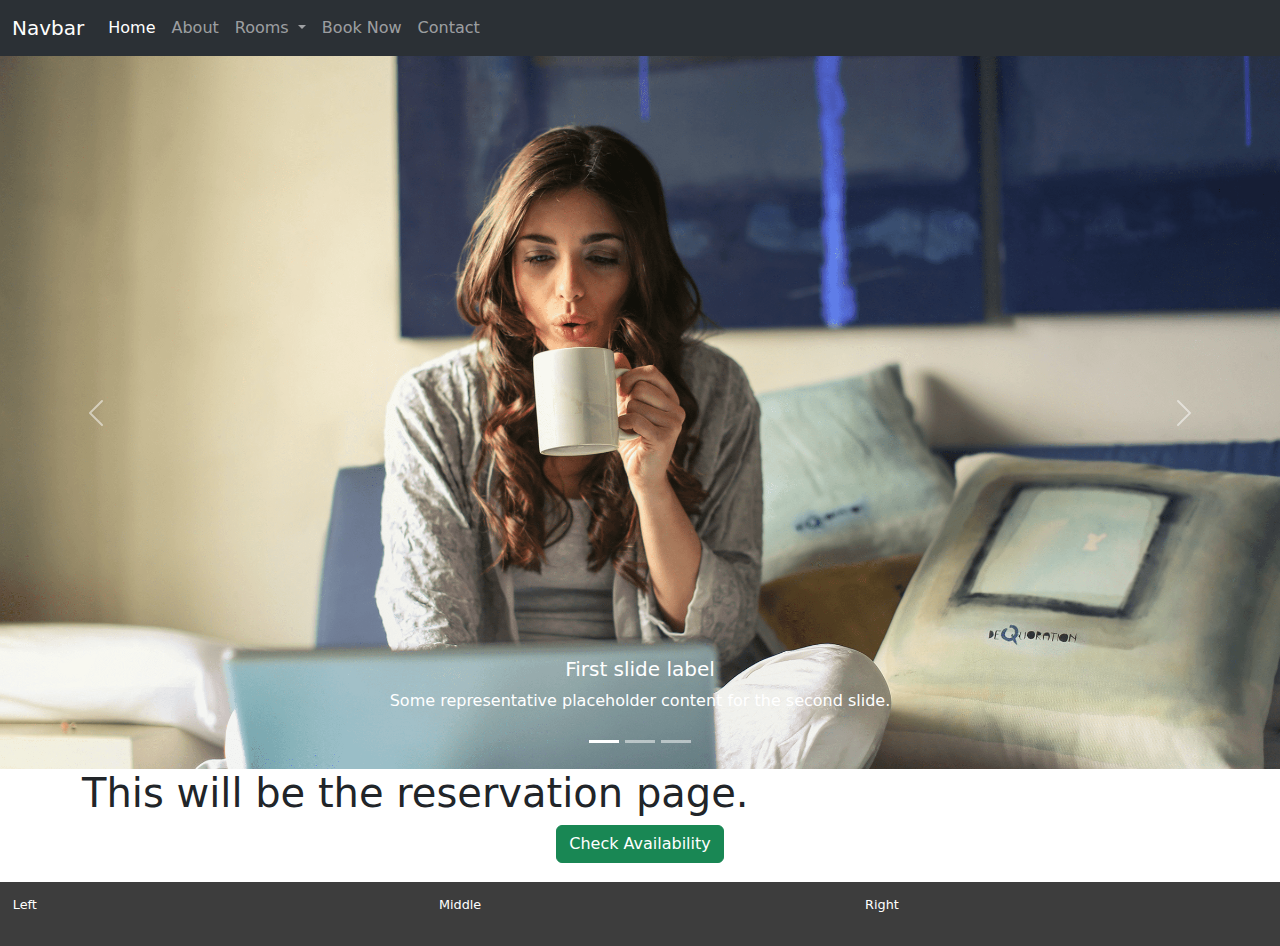
<file: bookings/working_html/reservation.html>
<!doctype html>
<html lang="en">

<head>
    <!-- Required meta tags -->
    <meta charset="utf-8">
    <meta name="viewport" content="width=device-width, initial-scale=1" shrink-to-fit="no">
    <title>My nice page</title>
    <link href="https://cdn.jsdelivr.net/npm/bootstrap@5.3.3/dist/css/bootstrap.min.css" rel="stylesheet"
        integrity="sha384-QWTKZyjpPEjISv5WaRU9OFeRpok6YctnYmDr5pNlyT2bRjXh0JMhjY6hW+ALEwIH" crossorigin="anonymous">
    <style>
        .my-footer {
            height: 5em;
            background-color: #3d3d3d;
            color: #FFFFFF;
            font-size: 80%;
            margin-top: 1.5em;
            padding: 1em;
        }

        .room-image {
            max-width: 50%;
        }
    </style>
</head>

<body>

    <nav class="navbar bg-dark navbar-expand-lg bg-body-tertiary" data-bs-theme="dark">
        <div class="container-fluid">
            <a class="navbar-brand" href="#">Navbar</a>
            <button class="navbar-toggler" type="button" data-bs-toggle="collapse"
                data-bs-target="#navbarSupportedContent" aria-controls="navbarSupportedContent" aria-expanded="false"
                aria-label="Toggle navigation">
                <span class="navbar-toggler-icon"></span>
            </button>
            <div class="collapse navbar-collapse" id="navbarSupportedContent">
                <ul class="navbar-nav me-auto mb-2 mb-lg-0">
                    <li class="nav-item">
                        <a class="nav-link active" aria-current="page" href="/">Home</a>
                    </li>
                    <li class="nav-item">
                        <a class="nav-link" href="about.html">About</a>
                    </li>
                    <li class="nav-item dropdown">
                        <a class="nav-link dropdown-toggle" href="#" role="button" data-bs-toggle="dropdown"
                            aria-expanded="false">
                            Rooms
                        </a>
                        <ul class="dropdown-menu">
                            <li><a class="dropdown-item" href="generals.html">Generals' Quarters</a></li>
                            <li><a class="dropdown-item" href="majors.html">Major's Suite</a></li>
                        </ul>
                    </li>
                    <li class="nav-item">
                        <a class="nav-link" href="reservation.html" aria-disabled="true">Book Now</a>
                    </li>
                    <li class="nav-item">
                        <a class="nav-link" href="contact.html" aria-disabled="true">Contact</a>
                    </li>
                </ul>
            </div>
        </div>
    </nav>

    <div id="main-carousel" class="carousel slide carousel-fade">
        <div class="carousel-indicators">
            <button type="button" data-bs-target="#main-carousel" data-bs-slide-to="0" class="active"
                aria-current="true" aria-label="Slide 1"></button>
            <button type="button" data-bs-target="#main-carousel" data-bs-slide-to="1" aria-label="Slide 2"></button>
            <button type="button" data-bs-target="#main-carousel" data-bs-slide-to="2" aria-label="Slide 3"></button>
        </div>


        <div class="carousel-inner">
            <div class="carousel-item active">
                <img src="static/images/woman-laptop.png" class="d-block w-100" alt="Woman and  laptop">
                <div class="carousel-caption d-none d-md-block">
                    <h5>First slide label</h5>
                    <p>Some representative placeholder content for the second slide.</p>
                </div>

            </div>
            <div class="carousel-item">
                <img src="static/images/tray.png" class="d-block w-100" alt="Tray and coffee">
                <div class="carousel-caption d-none d-md-block">
                    <h5>Second slide label</h5>
                    <p>Some representative placeholder content for the second slide.</p>
                </div>
            </div>
            <div class="carousel-item">
                <img src="static/images/outside.png" class="d-block w-100" alt="Outside">
                <div class="carousel-caption d-none d-md-block">
                    <h5>Third slide label</h5>
                    <p>Some representative placeholder content for the second slide.</p>
                </div>
            </div>
        </div>
        <button class="carousel-control-prev" type="button" data-bs-target="#main-carousel" data-bs-slide="prev">
            <span class="carousel-control-prev-icon" aria-hidden="true"></span>
            <span class="visually-hidden">Previous</span>
        </button>
        <button class="carousel-control-next" type="button" data-bs-target="#main-carousel" data-bs-slide="next">
            <span class="carousel-control-next-icon" aria-hidden="true"></span>
            <span class="visually-hidden">Next</span>
        </button>
    </div>

    <div class="container">
        <div class="row">
            <div class="col">
                <h1>This will be the reservation page.</h1>
            </div>
        </div>

        <div class="row">
            <div class="col text-center">
                <a href="/make-reservation-ms" class="btn btn-success">Check Availability</a>
            </div>
        </div>
    </div>

    <div class="row my-footer">
        <div class="col">
            Left
        </div>

        <div class="col">
            Middle
        </div>

        <div class="col">
            Right
        </div>
    </div>

    <script src="https://cdn.jsdelivr.net/npm/bootstrap@5.3.3/dist/js/bootstrap.bundle.min.js"
        integrity="sha384-YvpcrYf0tY3lHB60NNkmXc5s9fDVZLESaAA55NDzOxhy9GkcIdslK1eN7N6jIeHz"
        crossorigin="anonymous"></script>
</body>

</html>
</file>
